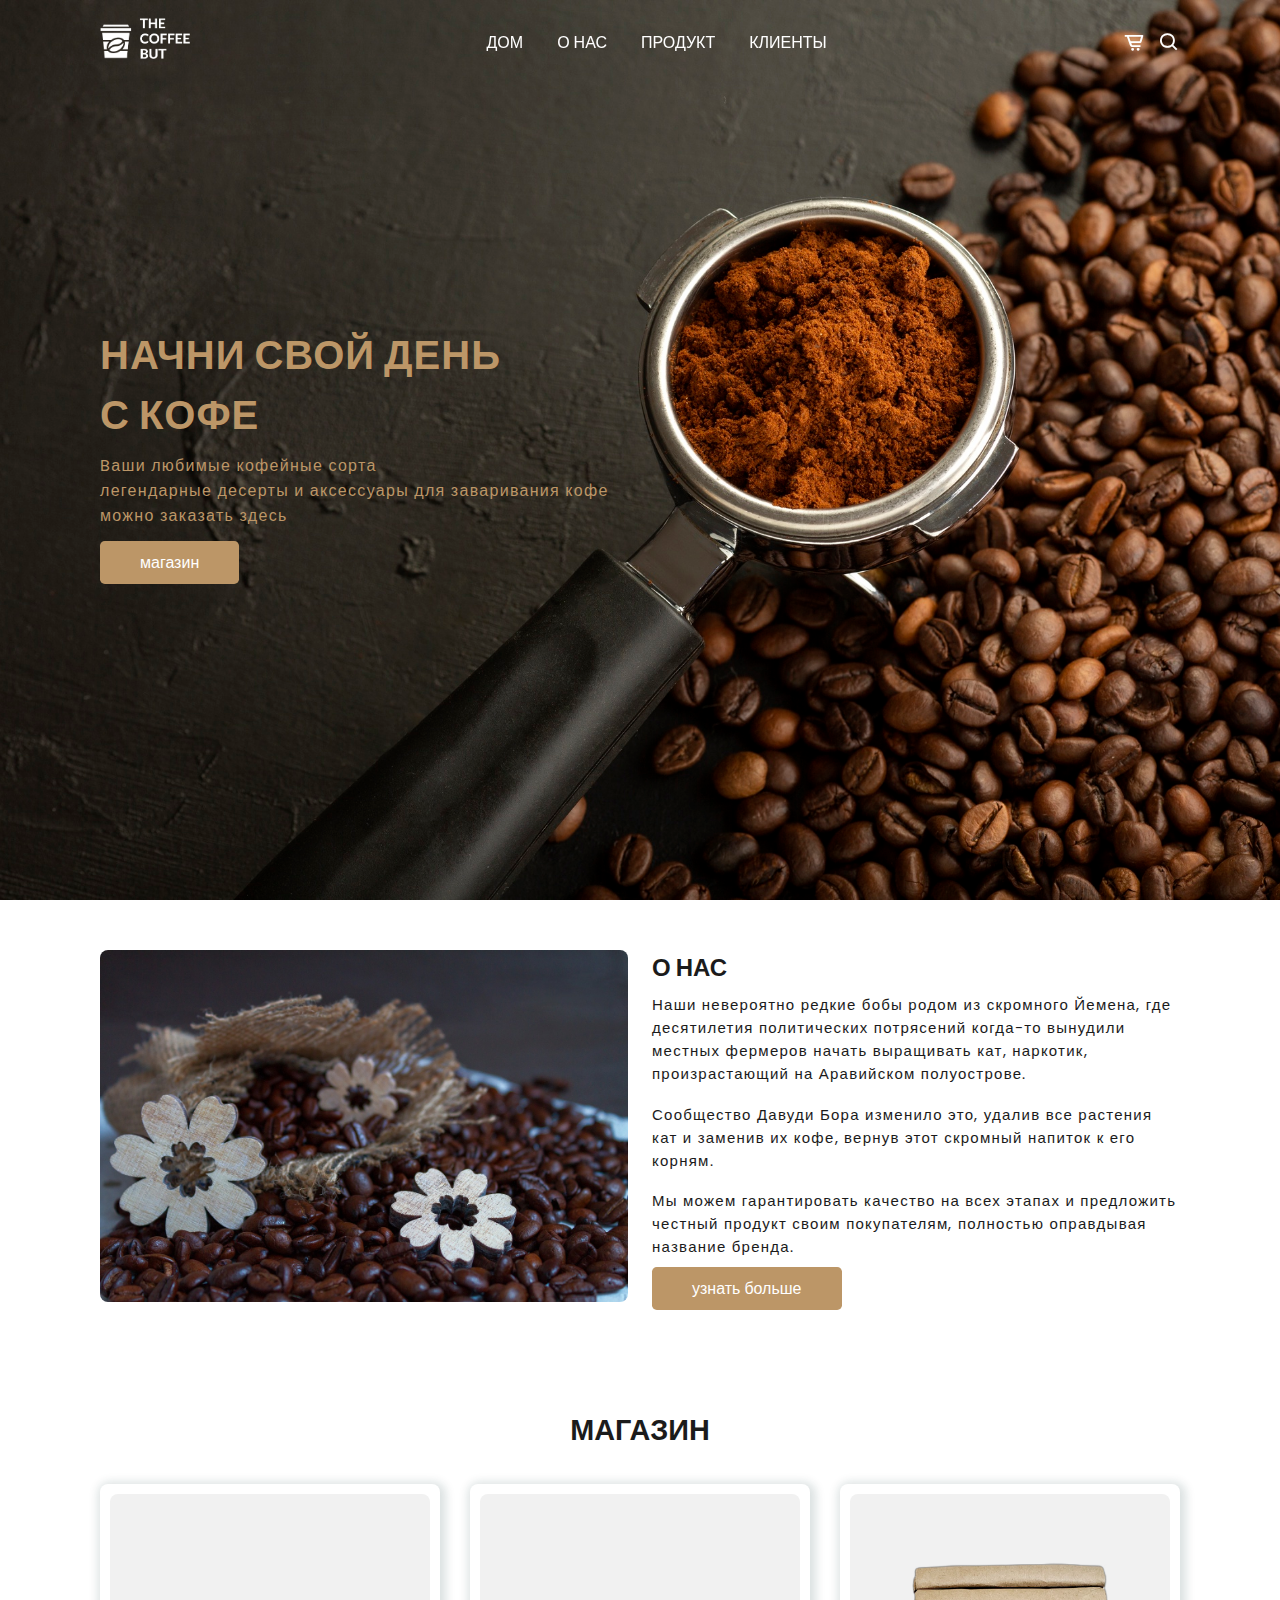
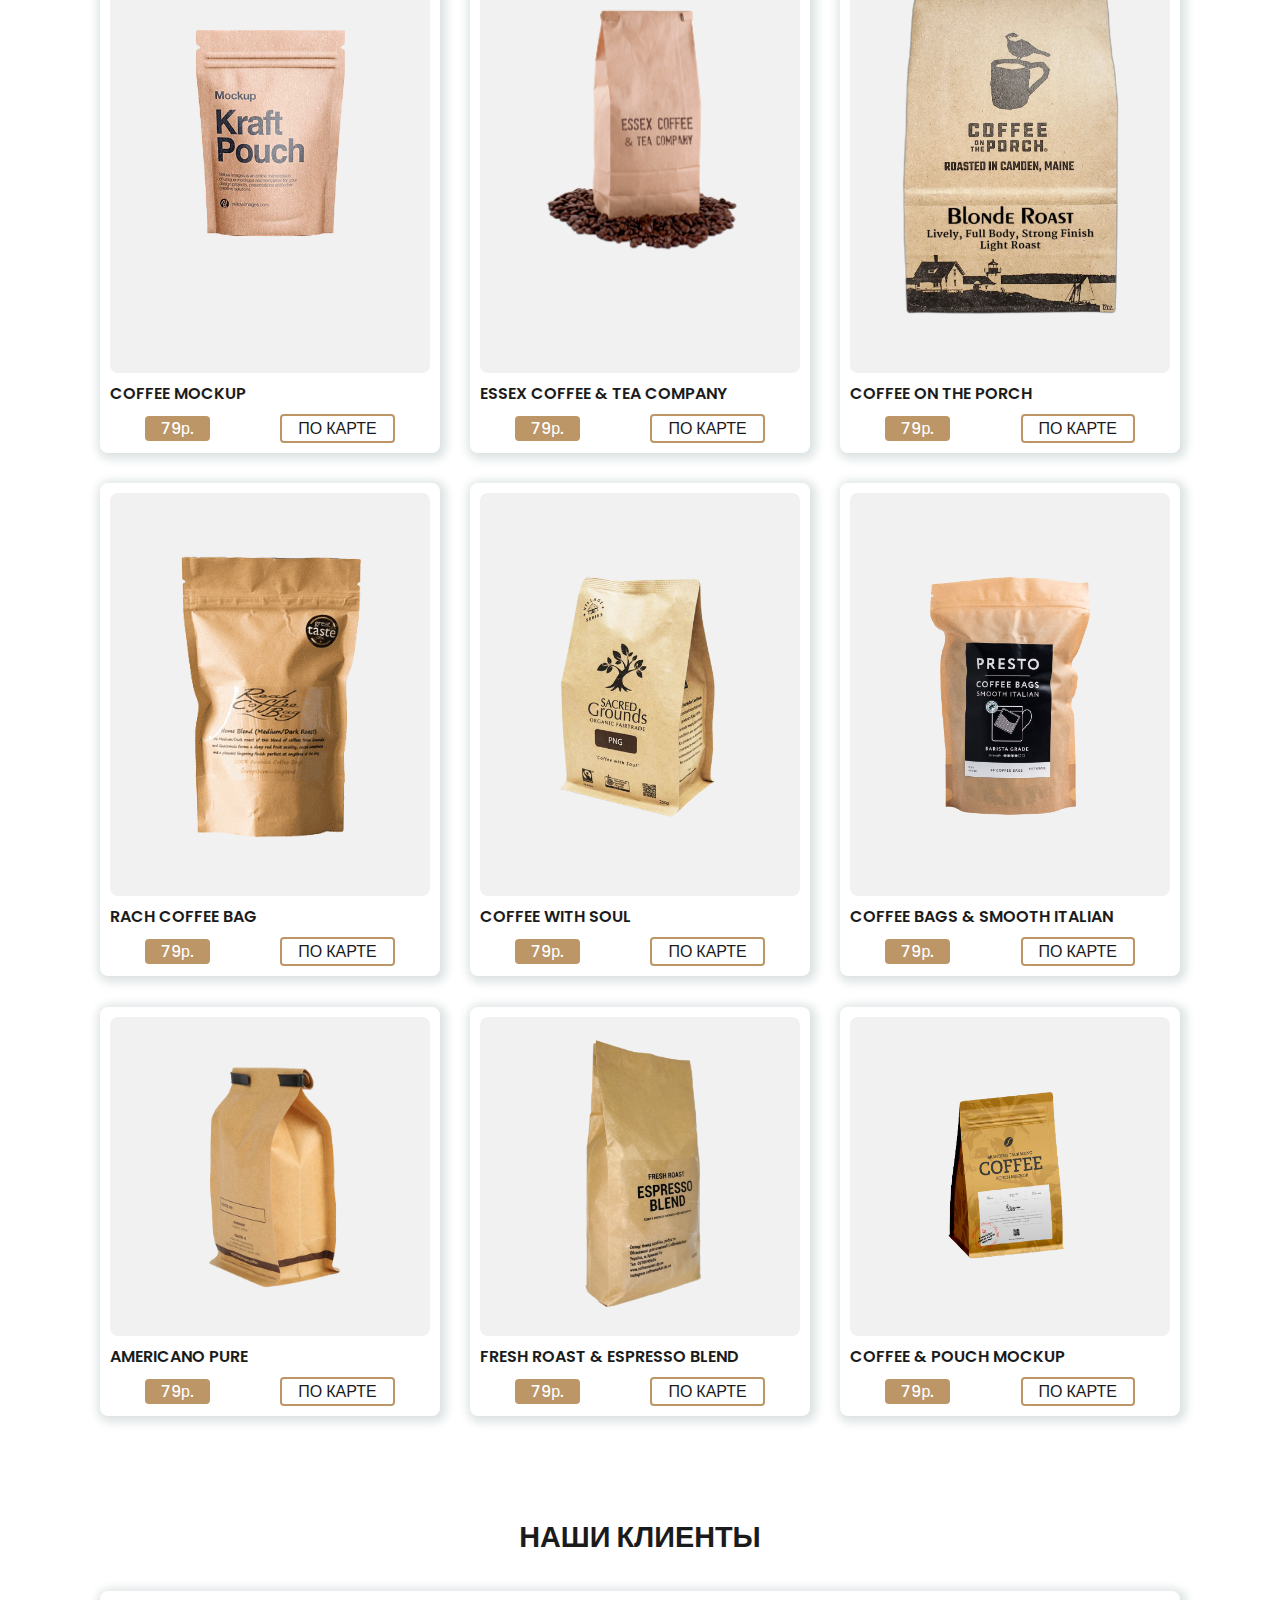
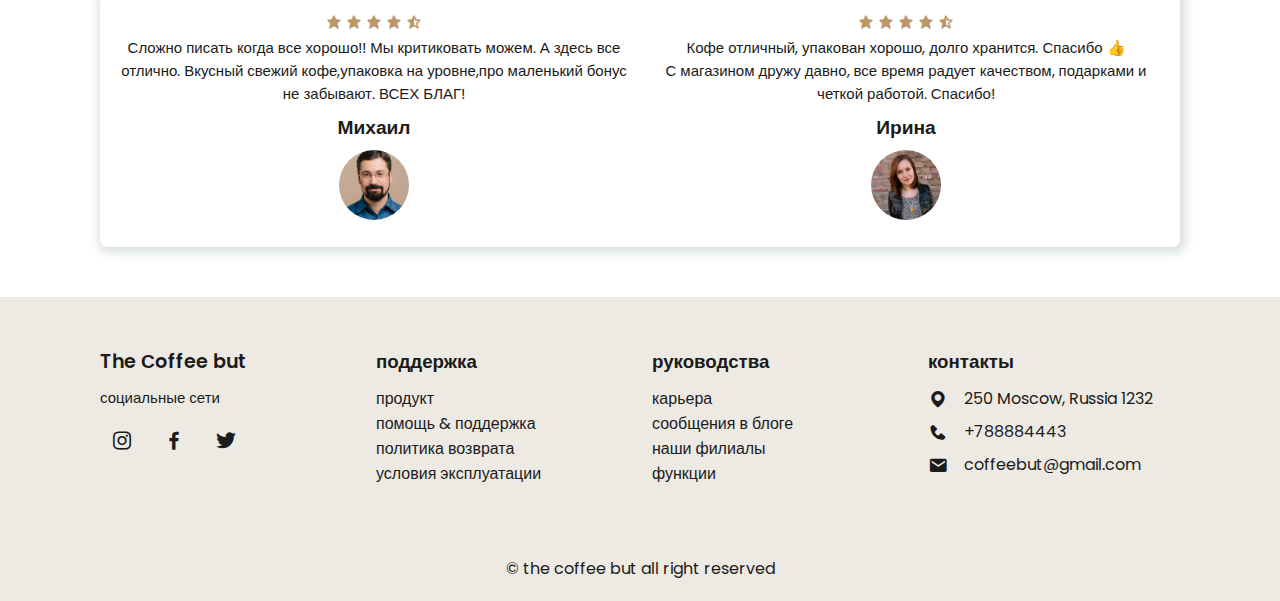
<file: index.html>
<!DOCTYPE html>
<html lang="ru">
   <head>
      <meta charset="UTF-8">
      <meta http-equiv="X-UA-Compatible" content="IE=edge">
      <meta name="viewport" content="width=divice-width, initial-scale=scale=1.0">
      <title> the coffee but</title>
      <!--Linr TO CSS-->
      <link rel="stylesheet" href="style.css"> 
      <!--Box Icons-->
      <link rel="stylesheet"
      href="https://unpkg.com/boxicons@latest/css/boxicons.min.css">
    </head>
   <body>
        <header>
         <a href="#" class="logo">
            <img src="img/logo (1).png" alt="">
         </a>
         <i class='bx bx-menu' id="menu-icon"></i>

         <ul class="navbar">
             <li><a href="#home">Дом</a></li>
             <li><a href="#about">о нас </a></li>  
             <li><a href="#products">продукт</a></li>  
             <li><a href="#customers">клиенты</a></li>  
         </ul>

         <div class="header-icon">
            <i class='bx bx-cart-alt' ></i>
            <i class='bx bx-search' id="search-icon" ></i>
         </div>
         <div class="search-box">
            <input type="search" name="" id="" placeholder="поиск">
         </div>
        </header>
        
        <section class="home" id="home">
         <div class="home-text">
            <h1>Начни свой день <br> с кофе </h1>
            <p>Bаши любимые
               кофейные сорта <br> легендарные десерты
               и аксессуары для заваривания кофе <br>
               можно заказать здесь</p>
            <a href="#" class="bth"> магазин </a>
         </div>
        </section>

        <section class="about" id="about">
         <div class="about-img">
            <img src="img/about.jpg" alt="">
            </div>
            <div class="about-text">
               <h2>о нас</h2>
              <p>
               Наши невероятно редкие бобы родом из скромного Йемена, где десятилетия
               политических потрясений когда-то вынудили местных фермеров начать выращивать
               кат, наркотик, произрастающий на Аравийском полуострове.</p>
              <p>Сообщество Давуди Бора изменило это, удалив все растения
               кат и заменив их кофе, вернув этот скромный напиток к его
               корням.</p>
              <p>Мы можем гарантировать качество на всех этапах
                 и предложить честный продукт своим покупателям,
                 полностью оправдывая название бренда.</p>
              <a href="#" class="bth"> узнать больше </a>
            </div> 
            
        </section>
        <section class="products" id="products">
         <div class="heading">
            <h2>магазин</h2>
         </div>
         <div class="products-container">
            <div class="box">
               <img src="img/TIWyatKxTOM.png" alt="">
               <h3>coffee mockup</h3>
               <div class="content">
                  <span>79р.</span>
                  <a href="#">по карте</a>
               </div>
            </div> 
            <div class="box">
               <img src="img/Coffee+Bag.png" alt="">
               <h3>Essex coffee & tea company</h3>
               <div class="content">
                  <span>79р.</span>
                  <a href="#">по карте</a>
               </div>
            </div>
            <div class="box">
               <img src="img/Blonde+Roast+12oz+blank+bag.png" alt="">
               <h3>Coffee on the porch </h3>
               <div class="content">
                  <span>79р.</span>
                  <a href="#">по карте</a>
               </div>
            </div>
             <div class="box">
               <img src="img/p4.png" alt="">
               <h3>Rach coffee bag</h3>
               <div class="content">
                  <span>79р.</span>
                  <a href="#">по карте</a>
               </div>
            </div> 
            <div class="box">
               <img src="img/p5.png" alt="">
               <h3>Coffee with soul</h3>
               <div class="content">
                  <span>79р.</span>
                  <a href="#">по карте</a>
               </div>
            </div> 
            <div class="box">
               <img src="img/p6.png" alt="">
               <h3>Coffee bags & smooth italian</h3>
               <div class="content">
                  <span>79р.</span>
                  <a href="#">по карте</a>
               </div>
            </div>
            <div class="box">
               <img src="img/pachka2.png" alt="">
               <h3>Americano Pure</h3>
               <div class="content">
                  <span>79р.</span>
                  <a href="#">по карте</a>
               </div>
            </div>
            <div class="box">
               <img src="img/pachka3.png" alt="">
               <h3>Fresh roast & Espresso blend</h3>
               <div class="content">
                  <span>79р.</span>
                  <a href="#">по карте</a>
               </div>
            </div>
            <div class="box">
               <img src="img/pachka1.png" alt="">
               <h3>Coffee & pouch mockup</h3>
               <div class="content">
                  <span>79р.</span>
                  <a href="#">по карте</a>
               </div>
            </div>
         </div>
        </section>

        <section class="customers" id="customers">
         <div class="heading">
            <h2> наши клиенты </h2>
         </div>
          
      <div class="customers-container">
         <div class="box">
            <div class="stars">
               <i class='bx bxs-star'></i>
               <i class='bx bxs-star'></i>
               <i class='bx bxs-star'></i>
               <i class='bx bxs-star'></i>
               <i class='bx bxs-star-half'></i>
            </div>
            <p>Сложно писать когда все хорошо!! Мы критиковать можем. А здесь все отлично. Вкусный свежий кофе,упаковка на уровне,про маленький бонус не забывают. ВСЕХ БЛАГ!</p>
            <h2>Михаил</h2>
            <img src="img/Andrey-Tarasov_.png" alt="">
         </div>
         <div class="box">
            <div class="stars">
               <i class='bx bxs-star'></i>
               <i class='bx bxs-star'></i>
               <i class='bx bxs-star'></i>
               <i class='bx bxs-star'></i>
               <i class='bx bxs-star-half'></i>
            </div>
            <p>Кофе отличный, упакован хорошо, долго хранится. Спасибо 👍<br>С магазином дружу давно, все время радует качеством, подарками и четкой работой. Спасибо! </p>
            <h2>Ирина </h2>
            <img src="img/5_Санн.png" alt="">
      </div>
        </section>
        <section class="footer">
         <div class="footer-box">
            <h2>The Сoffee but </h2>
            <p> социальные сети </p>
            <div class="social">
               <a href="#"><i class='bx bxl-instagram' ></i></a>
               <a href="#"><i class='bx bxl-facebook' ></i></a>
               <a href="#"><i class='bx bxl-twitter' ></i></a>
            </div>
         </div>
            <div class="footer-box">
               <h3>поддержка</h3>
               <li><a href="#">продукт</a></li>
               <li><a href="#">помощь & поддержка</a></li>
               <li><a href="#">политика возврата</a></li>
               <li><a href="#">условия эксплуатации</a></li>
         </div>
         <div class="footer-box">
            <h3>руководства</h3>
            <li><a href="#">карьера</a></li>
            <li><a href="#">сообщения в блоге</a></li>
            <li><a href="#">наши филиалы</a></li>
            <li><a href="#">функции</a></li>
         </div>
         <div class="footer-box">
            <h3>контакты</h3>
            <div class="contact">
               <span><i class='bx bxs-map' ></i>250 Moscow, Russia 1232</span>
               <span><i class='bx bxs-phone' ></i>+788884443</span>
               <span><i class='bx bxs-envelope' ></i>coffeebut@gmail.com</span>
            </div>
         </div>
        </section>

        <div class="copyright">
         <p>&#169; the coffee but all right reserved</p>
        </div>
 
      <script src="main.js"></script>
   </body>
</html>
</file>
<file: style.css>
/* Google Fonts */
@import url('https://fonts.googleapis.com/css2?family=Poppins:wght@200;300;400;500;600;700&display=swap');
*{
   font-family: 'Poppins', sans-serif;
   margin: 0;
   padding: 0;
   box-sizing: border-box;
   scroll-padding-top: 4rem;
   scroll-behavior: smooth;
   list-style: none;
   text-decoration: none;
}

:root{
   --main-color:#bc9667;
   --second-color:#edeae3;
   --text-color:#1b1b1b;
   --bg-color:#fff;

   --box-shadow:2px 2px 10px 4px rgb(14 55 54 / 15%);
}
section {
   padding: 50px 100px;
}
img{
   width: 100%;
}
body{
color:var(--text-color)
}
header{
   position: fixed;
   width: 100%;
   top: 0%;
   right: 0;
   z-index: 1000;
   display: flex;
   justify-content: space-between;
   align-items: center;
   padding: 18px 100px;
   transition: 0.5s linear;
}
header.shadow{
   background: var(--text-color);
   box-shadow: var(--box-shadow);
}
.logo img{
   width: 90px;
}
.navbar{
   display: flex;
}
.navbar a{
   padding: 8px 17px;
   color: var(--bg-color);
   font-size: 1rem;
   text-transform: uppercase;
   font-weight: 500;
}
.navbar a:hover{
  background: var(--main-color);
  border-radius: 0.2rem;
  transition: 0.2s all linear;
}
.header-icon {
   font-size: 22px;
   cursor: pointer;
   z-index: 10000;
   display: flex;
   column-gap: 0.8rem;
}
.header-icon .bx {
   color: var(--bg-color)
}
.header-icon .bx:hover{
   color: var(--main-color);
}
#menu-icon{
   color:var(--bg-color);
   font-size: 24px;
   z-index: 100001;
   cursor: pointer;
   display: none;
}
.search-box{
   position: absolute;
   top: -100%;
   left: 50%;
   transform: translate(-50%);
   background: var(--bg-color);
   width: 100%;
}
.search-box.active{
   top: 110%;
   box-shadow: var(--box-shadow);
   transition: 0.5s all linear;
}
.search-box input{
   padding: 20px;
   border: none;
   outline: none;
   width: 100%;
   font-size: 1rem;
   color: var(--main-color);
}
.search-box input::placeholder{
   font-size: 1rem;
   font-weight: 500;
}
.home {
   width: 100%;
   min-height: 100vh;
   background: url(img/footoo23.png);
   background-repeat: no-repeat;
   background-size: cover;
   background-position: center;
   display: grid;
   grid-template-columns: repeat(auto-fit, minmax(17rem, auto));
   align-items: center;
   gap: 1.5rem;
}
.home-text h1{
   font-size: 2.5rem;
   color: var(--main-color);
   text-transform: uppercase;
   letter-spacing: 1px;
}
.home-text p{
  font-size: 1.0rem;
  color: var(--main-color);
  margin: 0.5rem 0 1.4rem;
  letter-spacing: 1.30px;
}
.bth {
   padding: 10px 40px;
   border-radius: 0.3rem;
   background: var(--main-color);
   color: var(--bg-color);
   font-weight: 500;
}
.bth:hover {
   background: #bc96;
}
.about{
   display: grid;
   grid-template-columns: repeat(auto-fit, minmax(17rem, auto));
   gap: 1.5rem;
}
.about-img img{
   border-radius: 0.5rem;
}
.about-text h2{
   font-size: 1.8;
   text-transform: uppercase;
}
.about-text p{
   font-size: 0.938rem;
   margin: 0.5rem 0 1.1rem ;
   letter-spacing: 1.25px;
}
.heading {
   text-align: center;
}
.heading h2{
   font-size: 1.8rem;
   text-transform: uppercase; 
}
.products-container{
   display: grid;
   grid-template-columns: repeat(auto-fit, minmax(300px, auto));
   gap: 1.9rem;
   margin-top: 2rem;
}
.products-container .box{
   position: relative;
   padding: 10px;
   display: flex;
   flex-direction: column;
   justify-content: center;
   border-radius: 0.5rem;
   box-shadow: var(--box-shadow);
}
.products-container img{
   width: 100%;
   height: 250%;
   object-fit: contain;
   object-position: center;
   padding: 20px;
   background: #f1f1f1;
   border-radius: 0.5rem;
}
.products-container .box h3 {
   font-size: 1rem;
   font-weight: 600;
   text-transform: uppercase;
   margin: 0.5rem 0 0.5rem;
}
.products-container .box .content{
   display: flex;
   align-items: center;
   justify-content: space-around;
}
.products-container .box .content span{
   padding: 0 1rem;
   color: var(--bg-color);
   background: var(--main-color);
   border-radius: 4px;
   font-weight: 500;
}
.products-container .box .content a{
   padding: 0 1rem;
   color: var(--text-color);
   border: 2px solid var(--main-color);
   border-radius: 4px;
   text-transform: uppercase;
}
.products-container .box .content a:hover{
   background: var(--main-color);
   color: var(--bg-color);
   transition: 0.2s all linear;
}
.products-container .box:hover img{
   -webkit-transform: scale(0.9);
   -ms-transform:(1.1) ;
   transition: 0.2s all linear;
}
.customers-container{
   display: grid;
   grid-template-columns: repeat(auto-fit, minmax(280px, auto));
   gap: 1.5rem;
   margin-top: 2rem;
}
.customers-container{
   padding: 20px;
   box-shadow: var(--box-shadow);
   border-radius: 0.5rem;
   text-align: center;
}
.stars .bx{
   color: var(--main-color);
}
.customers-container .box p{
   font-size: 0.938rem;
}
.customers-container .box h2{
   font-size: 1.2rem;
   font-weight: 600;
   margin: 0.5rem 0 0.5rem;
}
.customers-container .box img{
   width: 70px;
   height: 70px;
   border-radius: 50%;
   object-fit: cover;
}
.customers-container .box:hover{
   background: var(--second-color);
   transition: 0.2s all linear;
}
.footer{
   display: grid;
   grid-template-columns: repeat(auto-fit, minmax(230px, auto));
   gap: 1.5rem;
}
.footer-box h2{
   font-size: 1.2rem;
   font-weight: 600;
   margin-bottom: 10px;
}
.footer-box p{
   font-size: 0.938rem;
   margin-bottom: 10px;
}
.social {
   display: flex;
   align-items: center;
   column-gap: 0.5rem;
}
.social a .bx {
   font-size: 24px;
   color: var(--text-color);
   padding: 10px;
   background: var(--second-color);
   border-radius: 0.2rem;
}
.social a .bx:hover {
   background: var(--main-color);
   color: var(--bg-color);
}
.footer{
   background-color:var(--second-color);
}
.footer-box h3{
   font-weight: 600;
   margin-bottom: 10px;
}
.footer-box li a{
   color: var(--text-color);
}
.footer-box li a:hover{
   color: var(--main-color);
}
.contact{
   display: flex;
   flex-direction: column;
   row-gap: 0.5rem;
}
.contact span{
   display: flex;
   align-items: center;
}
.contact i{
   font-size: 20px;
   margin-right: 1rem;
}
.copyright{
   padding: 20px;
   text-align: center;
   background: var(--second-color);
}
@media (max-width:1058px){
   header{
      padding: 16px 60px;
   }
   section {
      padding: 50px 60px;
   }
   .home-text h1{
      font-size: 2.4rem;
   } 
}
@media (max-width:991px){
   header{
      padding: 16px 4%;
   }
   section {
      padding: 50px 4%;
   }
   .home-text h1{
      font-size: 2rem;
   } 
}
@media (max-width:768px){
   header{
      padding: 12px 4%;
   }
   #menu-icon{
      display: initial;
   }
   .navbar{
      position: absolute;
      top: -576px;
      left: 0%;
      right: 0%;
      display: flex;
      flex-direction: column;
      background: var(--second-color);
      row-gap: 1.4rem;
      padding: 20px;
      transition: 0.5s;
      text-align: center;
   }
   .navbar a{
      color: var(--text-color);
   }
   .navbar a.hover{
      color: var(--bg-color);
   }
   .navbar.active{
      top: 100%;
   }
   .about{
      align-items: center;
   }
}
@media (max-width:360px){
   header{
      padding: 11px 4%;
   }
   .logo img{
      width: 45%;
   }
   .home-text{
      padding-top: 15%; 
   }
   .home-text h1 {
      font-size: 1.4rem;
   }
   .home-text p{
      font-size: 0.8rem;
      font-weight: 300;
   }
   .about-img{
      order: 2;
   }
   .about-text {
      text-align: center;
   }
   .about-text h2{
      font-size: 1.2rem;
   }
   .heading h2{
      font-size: 1.2rem;
   }
}
@media screen and (max-width:1200px){
   h1{
      font-size: 56px;
   }
}
@media screen and (max-width:998px){
   h1{
      font-size: 46px;
   }
}
@media screen and (max-width:768px){
   h1{
      font-size: 28px;
   }
}
@media screen and (max-width:576px){
   h1{
      font-size: 24px;
   }
}
@media screen and (max-width: 576px) and (max-height: 300px) {
   h1{
      background-color:#bc9667;
   }
}
/*the end.
</file>
